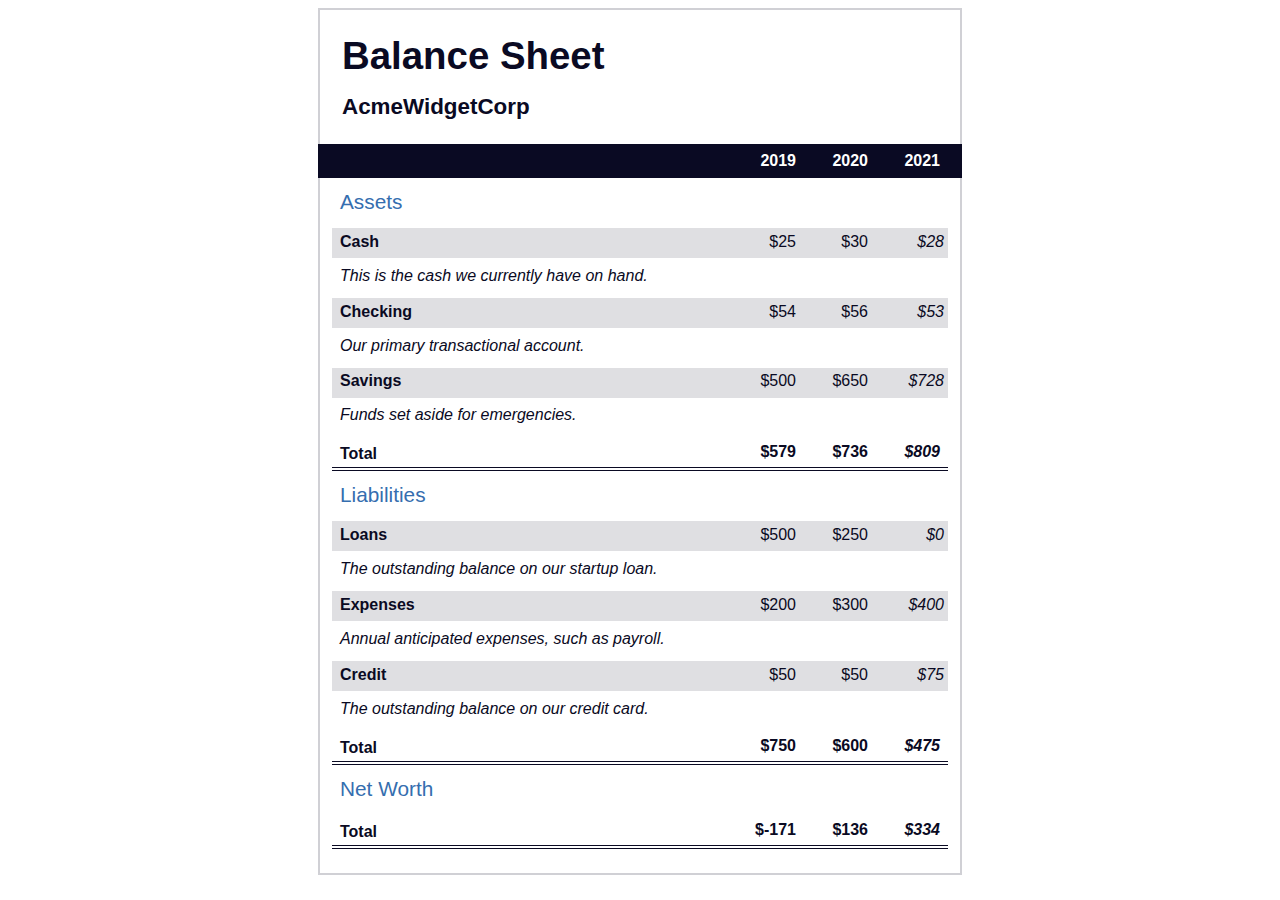
<file: Balance Sheet Table/index.html>
<!DOCTYPE html>
<html lang="en">
  <head>
    <meta charset="UTF-8">
    <meta name="viewport" content="width=device-width, initial-scale=1.0">
    <title>Balance Sheet</title>
    <link rel="stylesheet" href="./styles.css">
  </head>
  <body>
    <main>
      <section>
        <h1>
          <span class="flex">
            <span>AcmeWidgetCorp</span>
            <span>Balance Sheet</span>
          </span>
        </h1>
        <div id="years" aria-hidden="true">
          <span class="year">2019</span>
          <span class="year">2020</span>
          <span class="year">2021</span>
        </div>
        <div class="table-wrap">
          <table>
            <caption>Assets</caption>
            <thead>
              <tr>
                <td></td>
                <th><span class="sr-only year">2019</span></th>
                <th><span class="sr-only year">2020</span></th>
                <th class="current"><span class="sr-only year">2021</span></th>
              </tr>
            </thead>
            <tbody>
              <tr class="data">
                <th>Cash <span class="description">This is the cash we currently have on hand.</span></th>
                <td>$25</td>
                <td>$30</td>
                <td class="current">$28</td>
              </tr>
              <tr class="data">
                <th>Checking <span class="description">Our primary transactional account.</span></th>
                <td>$54</td>
                <td>$56</td>
                <td class="current">$53</td>
              </tr>
              <tr class="data">
                <th>Savings <span class="description">Funds set aside for emergencies.</span></th>
                <td>$500</td>
                <td>$650</td>
                <td class="current">$728</td>
              </tr>
              <tr class="total">
                <th>Total <span class="sr-only">Assets</span></th>
                <td>$579</td>
                <td>$736</td>
                <td class="current">$809</td>
              </tr>
            </tbody>
          </table>
          <table>
            <caption>Liabilities</caption>
            <thead>
              <tr>
              <td></td>
              <th><span class="sr-only">2019</span></th>
              <th><span class="sr-only">2020</span></th>
              <th><span class="sr-only">2021</span></th>
              </tr>
            </thead>
            <tbody>
              <tr class="data">
                <th>Loans <span class="description">The outstanding balance on our startup loan.</span></th>
                <td>$500</td>
                <td>$250</td>
                <td class="current">$0</td>
              </tr>
              <tr class="data">
                <th>Expenses <span class="description">Annual anticipated expenses, such as payroll.</span></th>
                <td>$200</td>
                <td>$300</td>
                <td class="current">$400</td>
              </tr>
              <tr class="data">
                <th>Credit <span class="description">The outstanding balance on our credit card.</span></th>
                <td>$50</td>
                <td>$50</td>
                <td class="current">$75</td>
              </tr>
              <tr class="total">
                <th>Total <span class="sr-only">Liabilities</span></th>
                <td>$750</td>
                <td>$600</td>
                <td class="current">$475</td>
              </tr>
            </tbody>
          </table>
          <table>
            <caption>Net Worth</caption>
            <thead>
              <tr>
              <td></td>
              <th><span class="sr-only">2019</span></th>
              <th><span class="sr-only">2020</span></th>
              <th><span class="sr-only">2021</span></th>
              </tr>
            </thead>
            <tbody>
              <tr class="total">
                <th>Total <span class="sr-only">Net Worth</span></th>
                <td>$-171</td>
                <td>$136</td>
                <td class="current">$334</td>
              </tr>
            </tbody>
          </table>
        </div>
      </section>
    </main>
  </body>
</html>
</file>
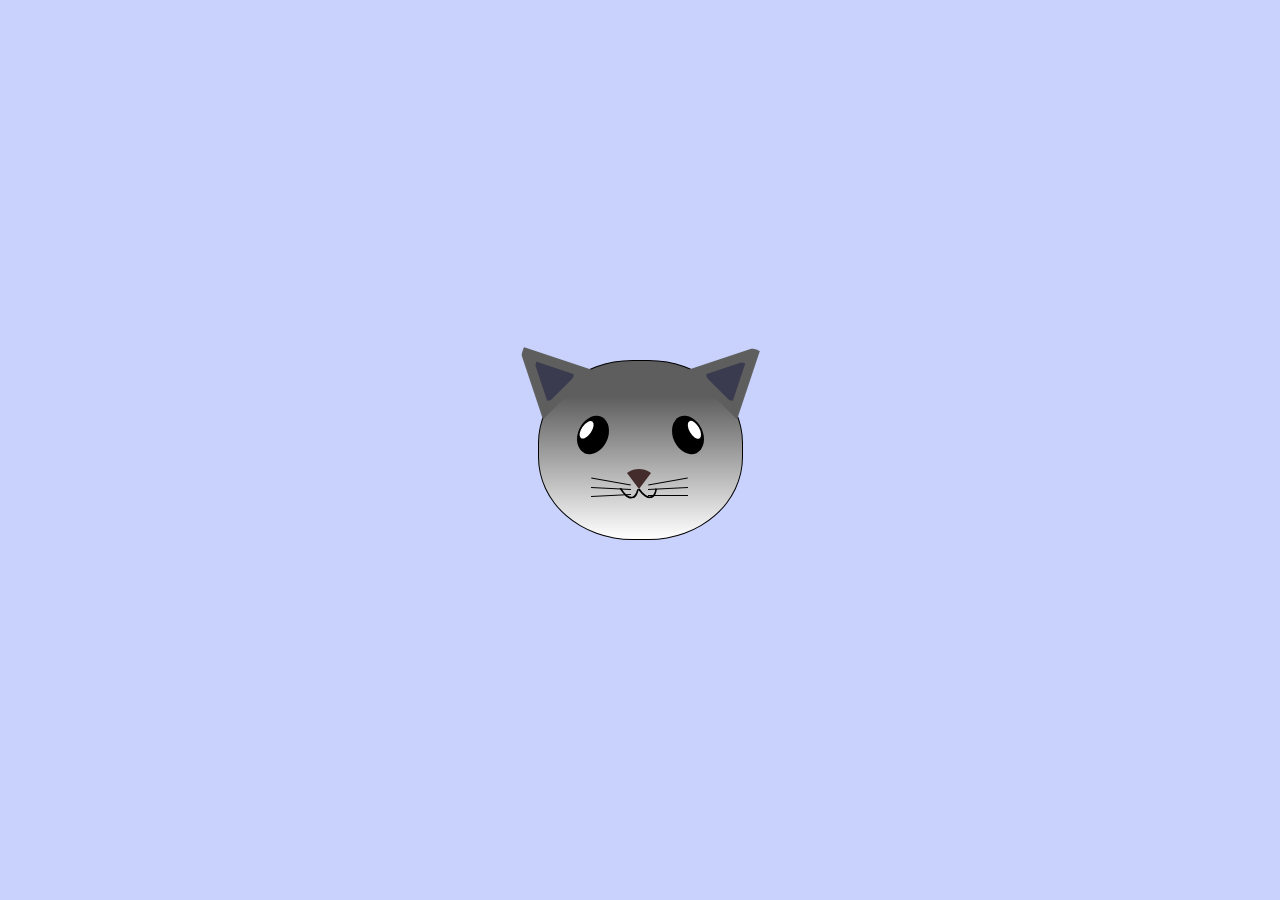
<file: Cat Painting/index.html>
<!DOCTYPE html>
<html lang="en">
<head>
    <meta charset="UTF-8">
    <title>fCC Cat Painting</title>
    <link rel="stylesheet" href="./styles.css">
</head>
<body>
    <main>
      <div class="cat-head">
        <div class="cat-ears">
          <div class="cat-left-ear">
            <div class="cat-left-inner-ear"></div>
          </div>
          <div class="cat-right-ear">
            <div class="cat-right-inner-ear"></div>
          </div>
        </div>

        <div class="cat-eyes">
          <div class="cat-left-eye">
            <div class="cat-left-inner-eye"></div>
          </div>
          <div class="cat-right-eye">
            <div class="cat-right-inner-eye"></div>
          </div>
        </div>
        
        <div class="cat-nose"></div>

        <div class="cat-mouth">
          <div class="cat-mouth-line-left"></div>
          <div class="cat-mouth-line-right"></div>
        </div>

        <div class="cat-whiskers">
          <div class="cat-whiskers-left">
            <div class="cat-whisker-left-top"></div>
            <div class="cat-whisker-left-middle"></div>
            <div class="cat-whisker-left-bottom"></div>
          </div>
          <div class="cat-whiskers-right">
            <div class="cat-whisker-right-top"></div>
            <div class="cat-whisker-right-middle"></div>
            <div class="cat-whisker-right-bottom"></div>
          </div>
        </div>

      </div>
    </main>
</body>
</html>
</file>
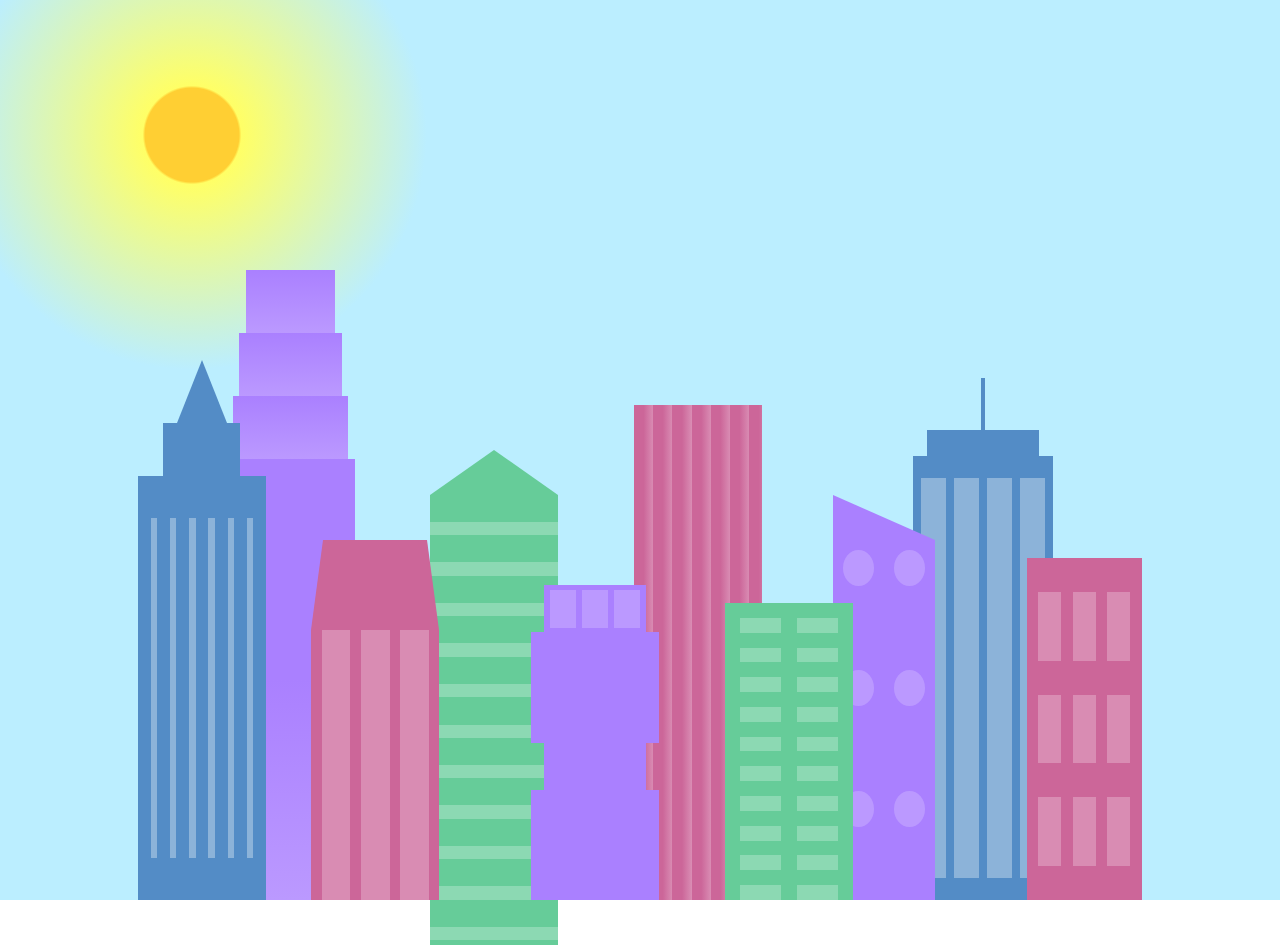
<file: City/index.html>
<!DOCTYPE html>
<html lang="en">    
  <head>
    <meta charset="UTF-8">
    <title>City Skyline</title>
    <link href="styles.css" rel="stylesheet" />   
  </head>

  <body>
    <div class="background-buildings sky">
      <div></div>
      <div></div>
      <div class="bb1 building-wrap">
        <div class="bb1a bb1-window"></div>
        <div class="bb1b bb1-window"></div>
        <div class="bb1c bb1-window"></div>
        <div class="bb1d"></div>
      </div>
      <div class="bb2">
        <div class="bb2a"></div>
        <div class="bb2b"></div>
      </div>
      <div class="bb3"></div>
      <div></div>
      <div class="bb4 building-wrap">
        <div class="bb4a"></div>
        <div class="bb4b"></div>
        <div class="bb4c window-wrap">
          <div class="bb4-window"></div>
          <div class="bb4-window"></div>
          <div class="bb4-window"></div>
          <div class="bb4-window"></div>
        </div>
      </div>
      <div></div>
      <div></div>
    </div>

    <div class="foreground-buildings">
      <div></div>
      <div></div>
      <div class="fb1 building-wrap">
        <div class="fb1a"></div>
        <div class="fb1b"></div>
        <div class="fb1c"></div>
      </div>
      <div class="fb2">
        <div class="fb2a"></div>
        <div class="fb2b window-wrap">
          <div class="fb2-window"></div>
          <div class="fb2-window"></div>
          <div class="fb2-window"></div>
        </div>
      </div>
      <div></div>
      <div class="fb3 building-wrap">
        <div class="fb3a window-wrap">
          <div class="fb3-window"></div>
          <div class="fb3-window"></div>
          <div class="fb3-window"></div>
        </div>
        <div class="fb3b"></div>
        <div class="fb3a"></div>
        <div class="fb3b"></div>
      </div>
      <div class="fb4">
        <div class="fb4a"></div>
        <div class="fb4b">
          <div class="fb4-window"></div>
          <div class="fb4-window"></div>
          <div class="fb4-window"></div>
          <div class="fb4-window"></div>
          <div class="fb4-window"></div>
          <div class="fb4-window"></div>
        </div>
      </div>
      <div class="fb5"></div>
      <div class="fb6"></div>
      <div></div>
      <div></div>
    </div>
  </body>
</html>
</file>
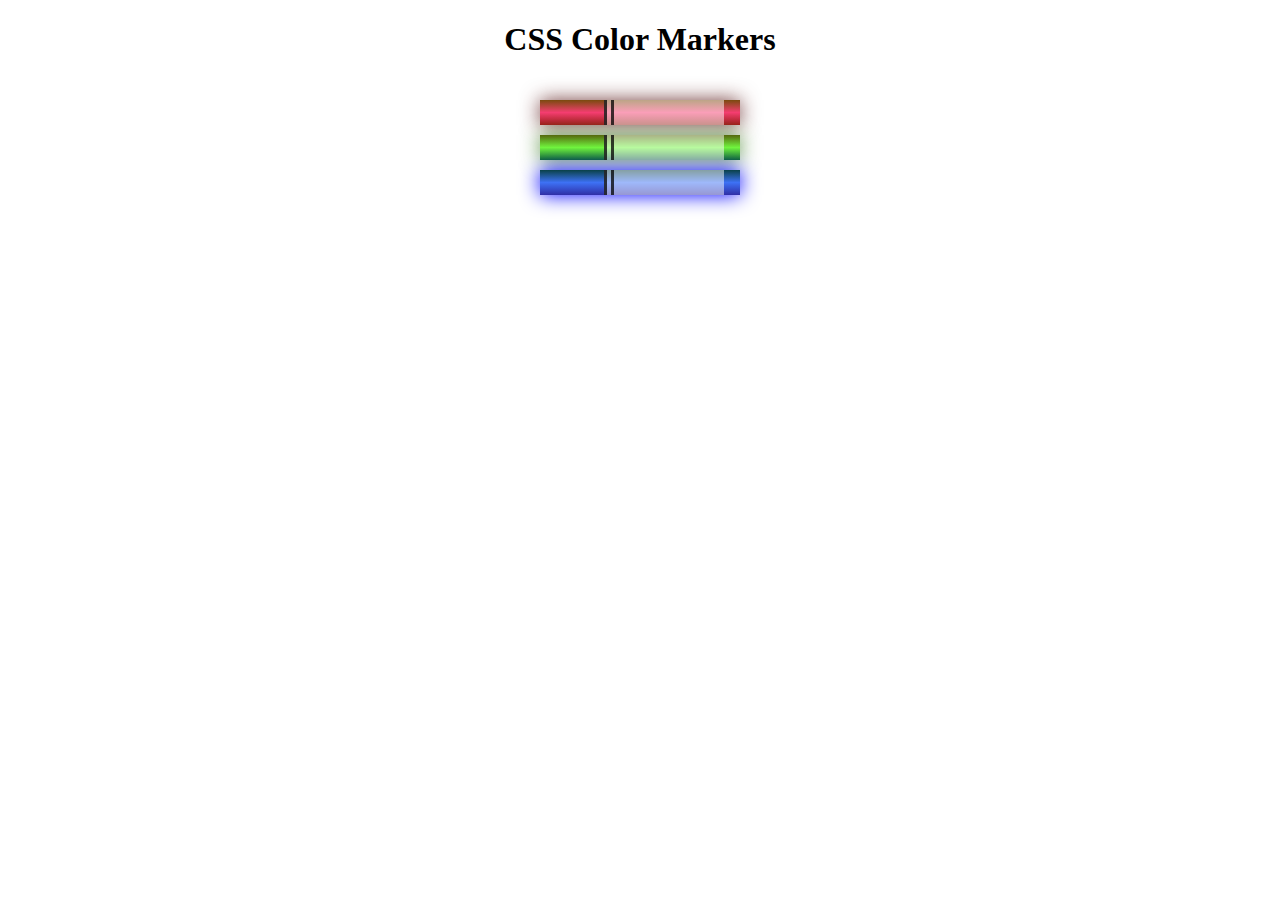
<file: Color Markers/index.html>
<!DOCTYPE html>
<html lang="en">
  <head>
    <meta charset="utf-8">
    <meta name="viewport" content="width=device-width, initial-scale=1.0">
    <title>Colored Markers</title>
    <link rel="stylesheet" href="styles.css">
  </head>
  <body>
    <h1>CSS Color Markers</h1>
    <div class="container">
      <div class="marker red">
        <div class="cap"></div>
        <div class="sleeve"></div>
      </div>
      <div class="marker green">
        <div class="cap"></div>
        <div class="sleeve"></div>
      </div>
      <div class="marker blue">
        <div class="cap"></div>
        <div class="sleeve"></div>
      </div>
    </div>
  </body>
</html>
</file>
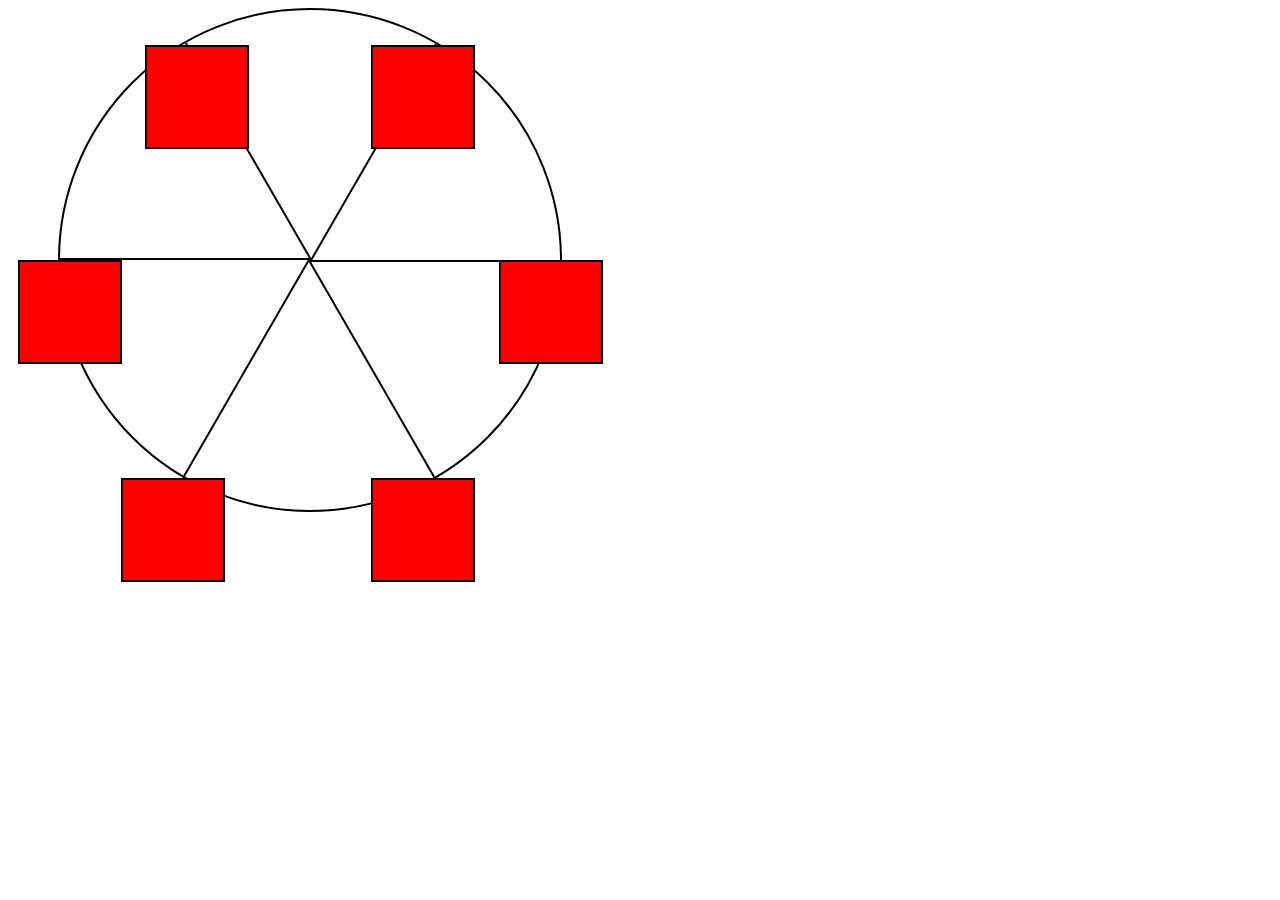
<file: Ferris Wheel/index.html>
<!DOCTYPE html>
<html lang="en">
  <head>
    <meta charset="UTF-8">
    <title>Ferris Wheel</title>
    <link rel="stylesheet" href="./styles.css">
  </head>
  <body>
    <div class="wheel">
      <span class="line"></span>
      <span class="line"></span>
      <span class="line"></span>
      <span class="line"></span>
      <span class="line"></span>
      <span class="line"></span>

      <div class="cabin"></div>
      <div class="cabin"></div>
      <div class="cabin"></div>
      <div class="cabin"></div>
      <div class="cabin"></div>
      <div class="cabin"></div>
    </div>
  </body>
</html>
</file>
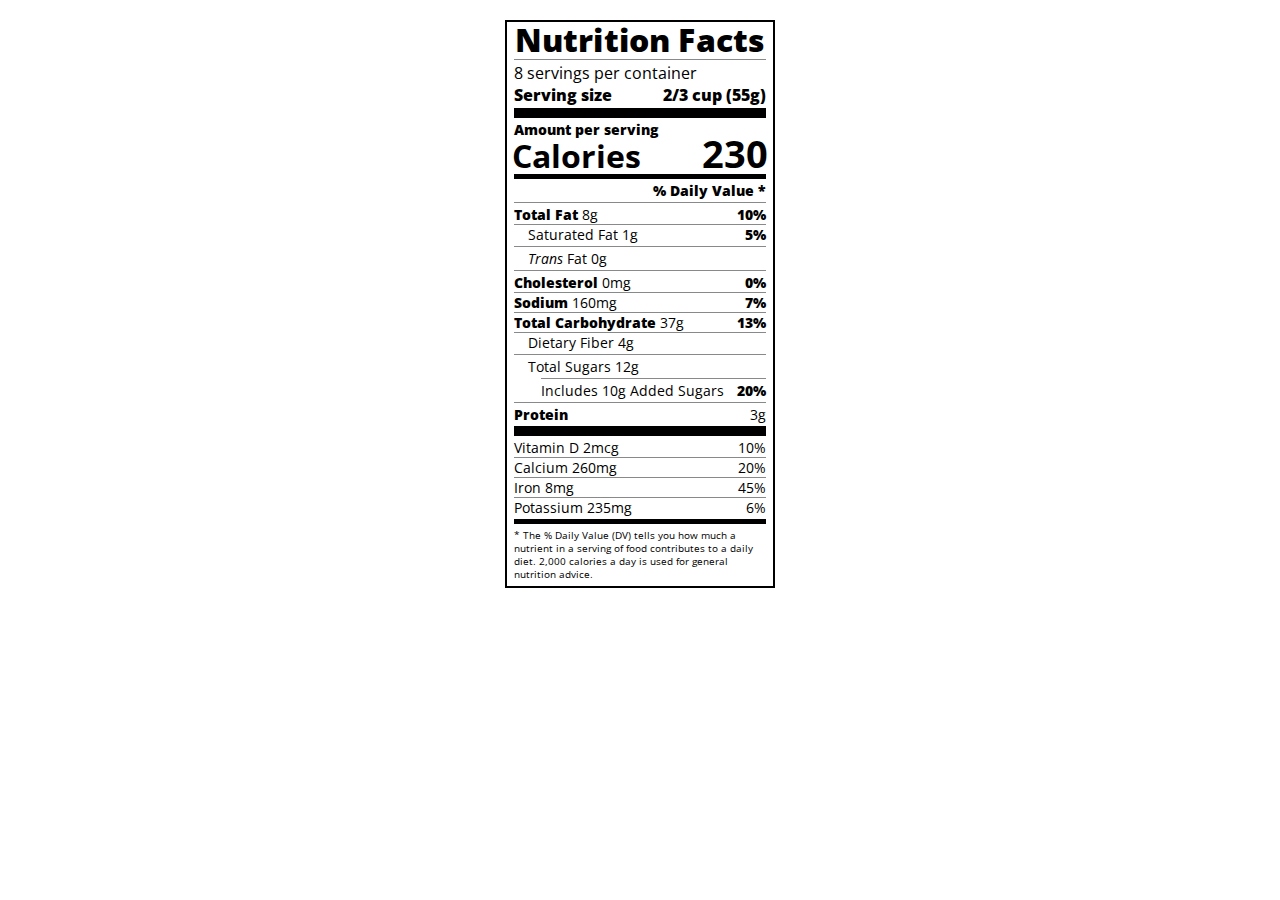
<file: Nutrition Label/index.html>
<!DOCTYPE html>
<html lang="en">

<head>
  <meta charset="UTF-8">
  <title>Nutrition Label</title>
  <link href="https://fonts.googleapis.com/css?family=Open+Sans:400,700,800" rel="stylesheet">
  <link href="./styles.css" rel="stylesheet">
</head>

<body>
  <div class="label">
    <header>
      <h1 class="bold">Nutrition Facts</h1>
      <div class="divider"></div>
      <p>8 servings per container</p>
      <p class="bold">Serving size <span>2/3 cup (55g)</span></p>
    </header>
    <div class="divider large"></div>
    <div class="calories-info">
      <div class="left-container">
        <h2 class="bold small-text">Amount per serving</h2>
        <p>Calories</p>
      </div>
      <span>230</span>
    </div>
    <div class="divider medium"></div>
    <div class="daily-value small-text">
      <p class="bold right no-divider">% Daily Value *</p>
      <div class="divider"></div>
      <p><span><span class="bold">Total Fat</span> 8g</span> <span class="bold">10%</span></p>
      <p class="indent no-divider">Saturated Fat 1g <span class="bold">5%</span></p>
      <div class="divider"></div>
      <p class="indent no-divider"><span><i>Trans</i> Fat 0g</span></p>
      <div class="divider"></div>
      <p><span><span class="bold">Cholesterol</span> 0mg</span> <span class="bold">0%</span></p>
      <p><span><span class="bold">Sodium</span> 160mg</span> <span class="bold">7%</span></p>
      <p><span><span class="bold">Total Carbohydrate</span> 37g</span> <span class="bold">13%</span></p>
      <p class="indent no-divider">Dietary Fiber 4g</p>
      <div class="divider"></div>
      <p class="indent no-divider">Total Sugars 12g</p>
      <div class="divider double-indent"></div>
      <p class="double-indent no-divider">Includes 10g Added Sugars <span class="bold">20%</span>
      <div class="divider"></div>
      <p class="no-divider"><span class="bold">Protein</span> 3g</p>
      <div class="divider large"></div>
      <p>Vitamin D 2mcg <span>10%</span></p>
      <p>Calcium 260mg <span>20%</span></p>
      <p>Iron 8mg <span>45%</span></p>
      <p class="no-divider">Potassium 235mg <span>6%</span></p>
    </div>
    <div class="divider medium"></div>
    <p class="note">* The % Daily Value (DV) tells you how much a nutrient in a serving of food contributes to a daily
      diet. 2,000 calories a day is used for general nutrition advice.</p>
  </div>
</body>
</html>
</file>
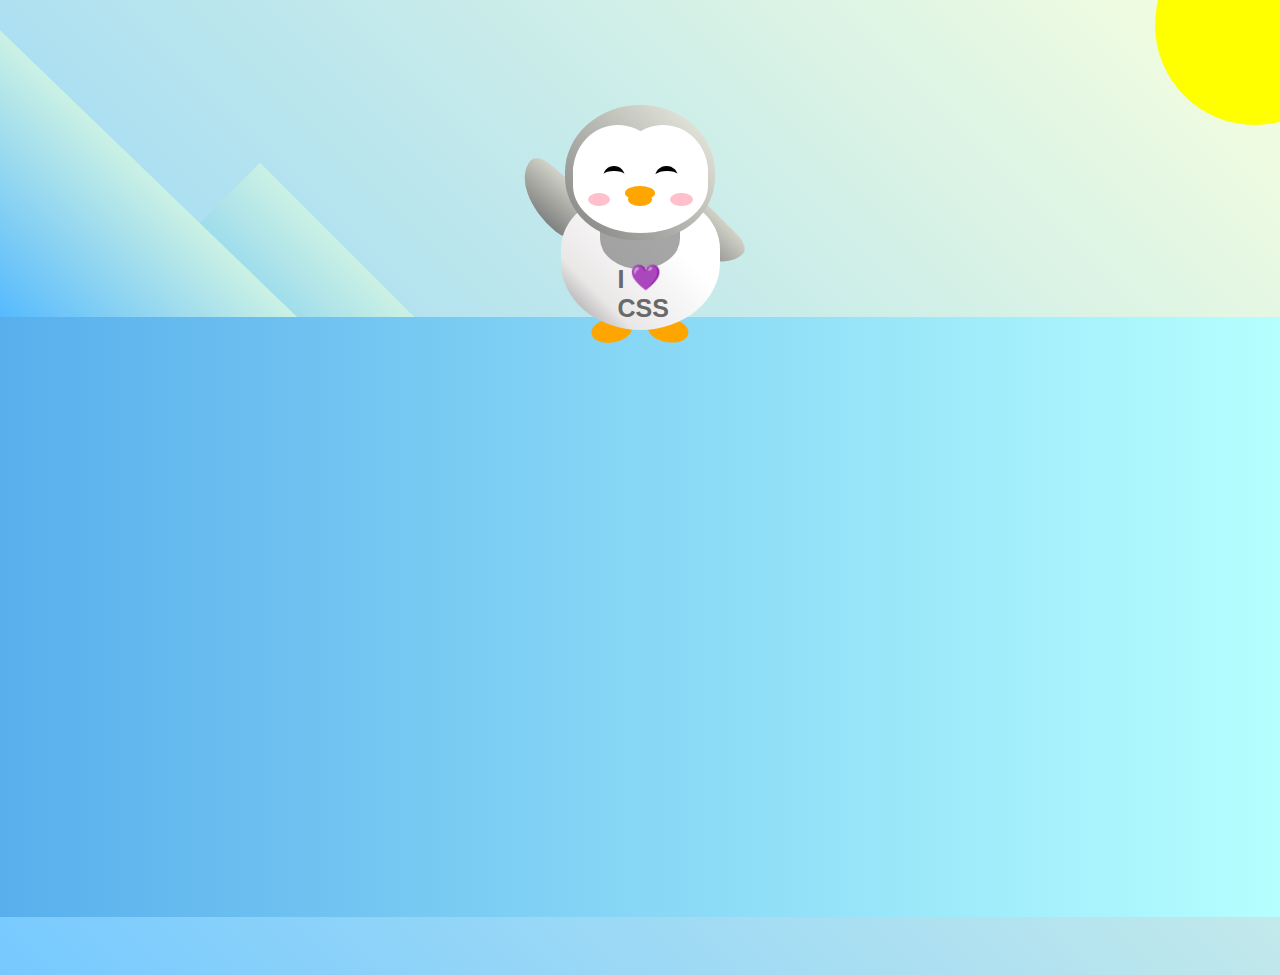
<file: Penguin/index.html>
<!DOCTYPE html>
<html lang="en">
  <head>
    <meta charset="UTF-8" />
    <link rel="stylesheet" href="./styles.css" />
    <title>Penguin</title>
    <meta name="viewport" content="width=device-width, initial-scale=1.0" />
  </head>

  <body>
    <div class="left-mountain"></div>
    <div class="back-mountain"></div>
    <div class="sun"></div>
    <div class="penguin">
      <div class="penguin-head">
        <div class="face left"></div>
        <div class="face right"></div>
        <div class="chin"></div>
        <div class="eye left">
          <div class="eye-lid"></div>
        </div>
        <div class="eye right">
          <div class="eye-lid"></div>
        </div>
        <div class="blush left"></div>
        <div class="blush right"></div>
        <div class="beak top"></div>
        <div class="beak bottom"></div>
      </div>
      <div class="shirt">
        <div>💜</div>
        <p>I CSS</p>
      </div> 
      <div class="penguin-body">
        <div class="arm left"></div>
        <div class="arm right"></div>
        <div class="foot left"></div>
        <div class="foot right"></div>
      </div>
    </div>

    <div class="ground"></div>
  </body>
</html>
</file>
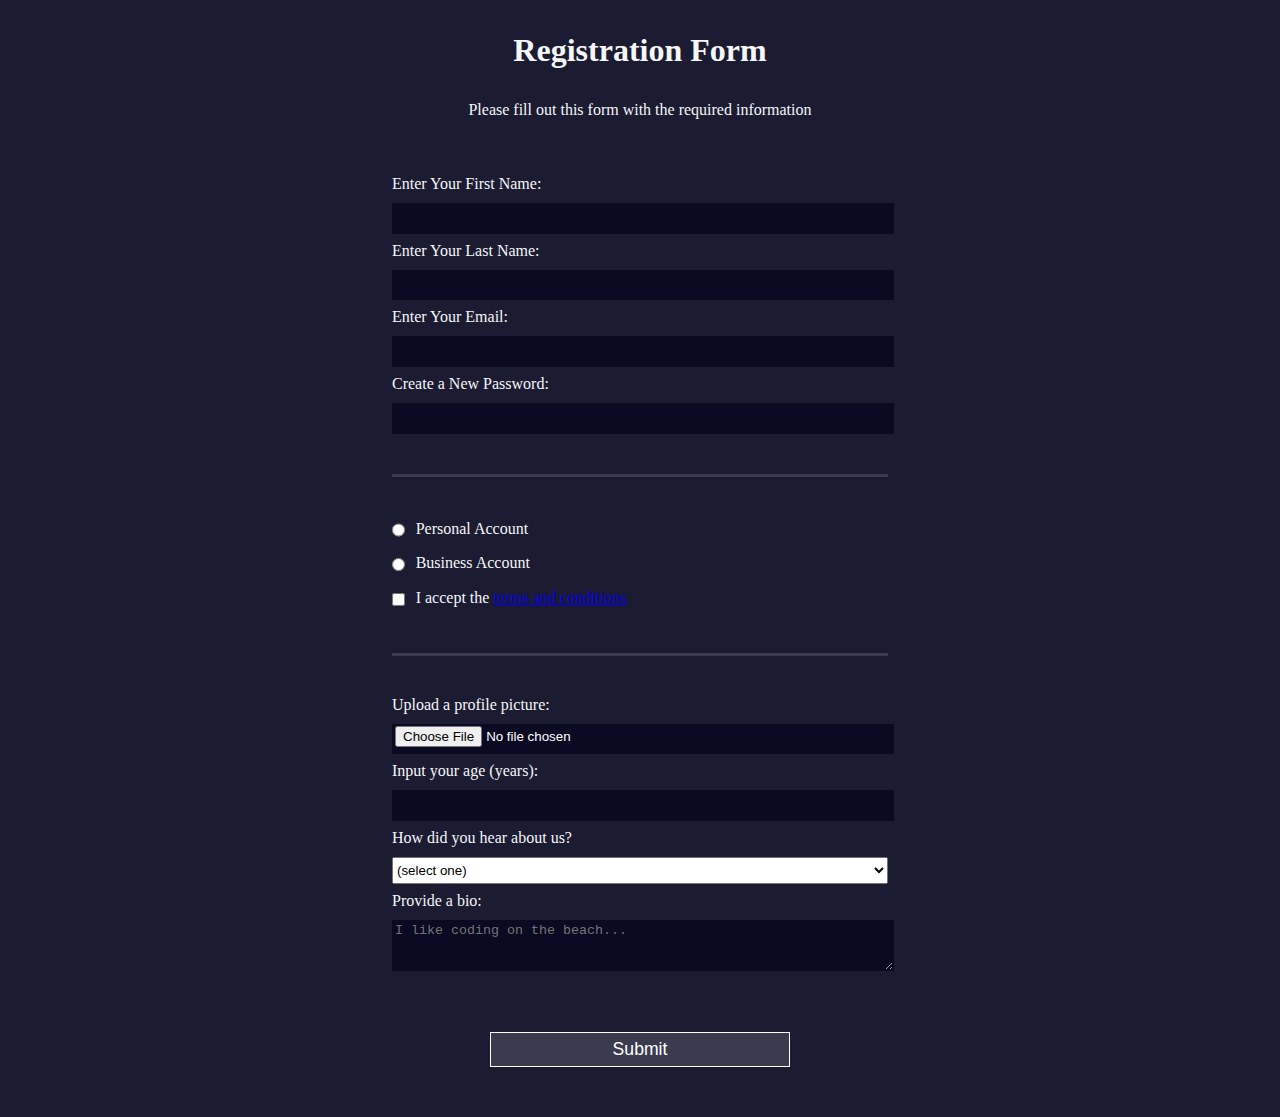
<file: Registration Form/index.html>
<!DOCTYPE html>
<html lang="en">
  <head>
    <meta charset="UTF-8">
    <title>Registration Form</title>
    <link rel="stylesheet" href="styles.css" />
  </head>
  <body>
    <h1>Registration Form</h1>
    <p>Please fill out this form with the required information</p>
    <form method="post" action='https://register-demo.freecodecamp.org'>
      <fieldset>
        <label for="first-name">Enter Your First Name: <input id="first-name" name="first-name" type="text" required /></label>
        <label for="last-name">Enter Your Last Name: <input id="last-name" name="last-name" type="text" required /></label>
        <label for="email">Enter Your Email: <input id="email" name="email" type="email" required /></label>
        <label for="new-password">Create a New Password: <input id="new-password" name="new-password" type="password" pattern="[a-z0-5]{8,}" required /></label>
      </fieldset>
      <fieldset>
        <label for="personal-account"><input id="personal-account" type="radio" name="account-type" class="inline" /> Personal Account</label>
        <label for="business-account"><input id="business-account" type="radio" name="account-type" class="inline" /> Business Account</label>
        <label for="terms-and-conditions">
          <input id="terms-and-conditions" type="checkbox" required name="terms-and-conditions" class="inline" /> I accept the <a href="https://www.freecodecamp.org/news/terms-of-service/">terms and conditions</a>
        </label>
      </fieldset>
      <fieldset>
        <label for="profile-picture">Upload a profile picture: <input id="profile-picture" type="file" name="file" /></label>
        <label for="age">Input your age (years): <input id="age" type="number" name="age" min="13" max="120" /></label>
        <label for="referrer">How did you hear about us?
          <select id="referrer" name="referrer">
            <option value="">(select one)</option>
            <option value="1">freeCodeCamp News</option>
            <option value="2">freeCodeCamp YouTube Channel</option>
            <option value="3">freeCodeCamp Forum</option>
            <option value="4">Other</option>
          </select>
        </label>
        <label for="bio">Provide a bio:
          <textarea id="bio" name="bio" rows="3" cols="30" placeholder="I like coding on the beach..."></textarea>
        </label>
      </fieldset>
      <input type="submit" value="Submit" />
    </form>
  </body>
</html>
</file>
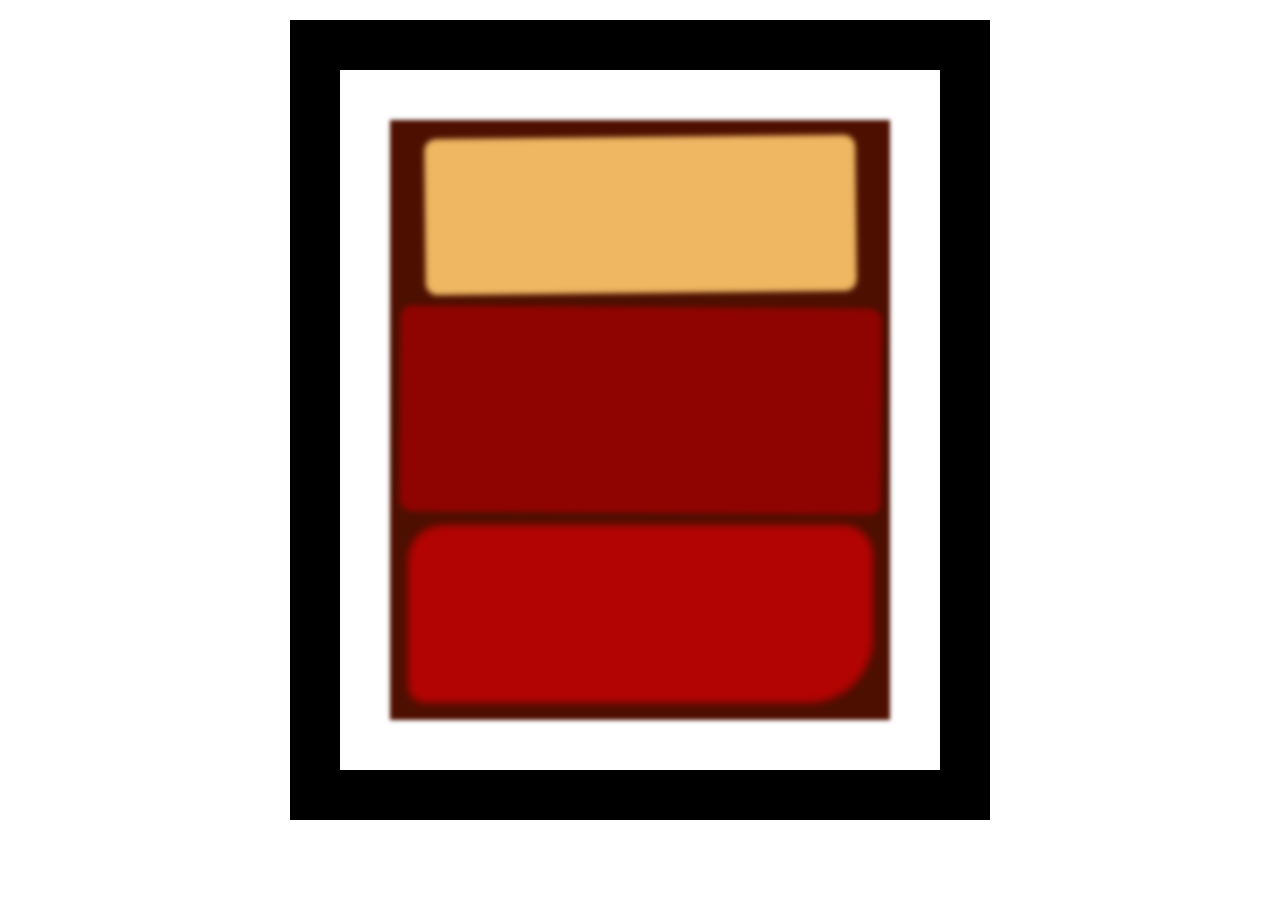
<file: Rothko Painting/index.html>
<!DOCTYPE html>
<html lang="en">
  <head>
    <meta charset="UTF-8">
    <title>Rothko Painting</title>
    <link href="./styles.css" rel="stylesheet">
  </head>
  <body>
    <div class="frame">
      <div class="canvas">
        <div class="one"></div>
        <div class="two"></div>
        <div class="three"></div>
      </div>
    </div>
  </body>
</html>
</file>
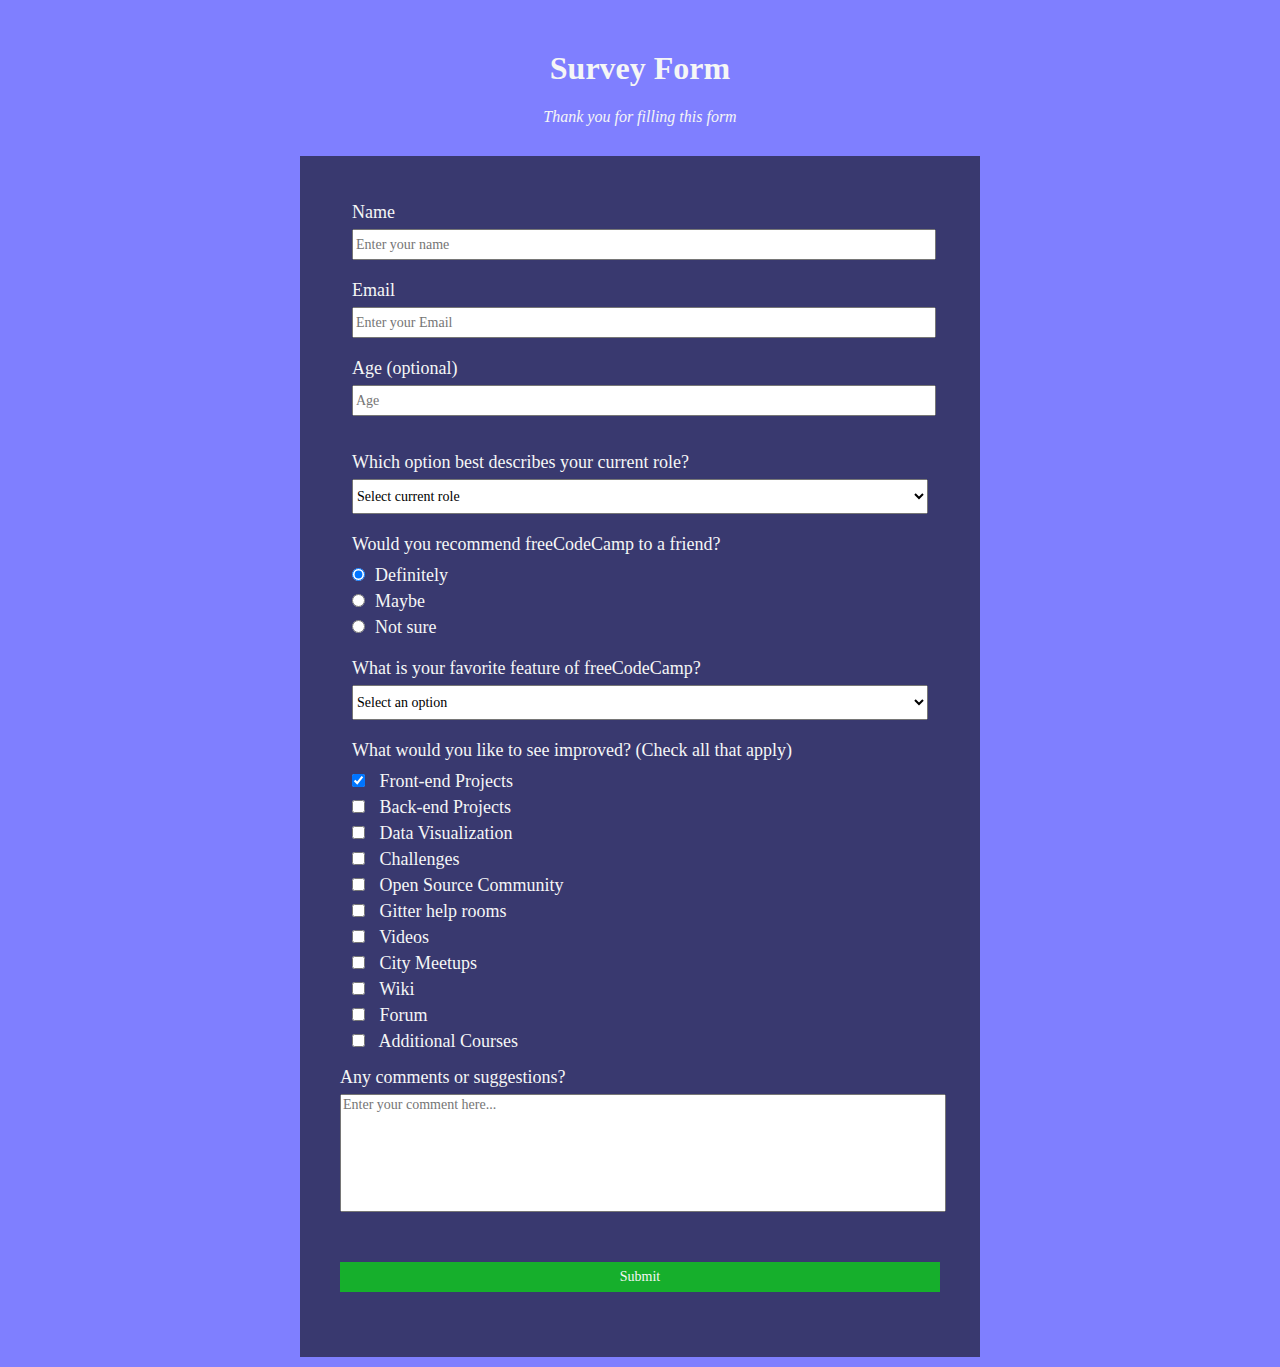
<file: Survey Form CTF/index.html>
<!DOCTYPE html>
<html lang="en">
<head>
    <meta charset="UTF-8">
    <meta name="viewport" content="width=device-width, initial-scale=1.0">
    <title>Survey Form</title>
    <link rel="stylesheet" href="styles.css">
</head>
<body>
    <h1 id="title">Survey Form</h1>
    <p class="desc" id="description">Thank you for filling this form</p>
    <form id="survey-form">
        <fieldset>
            <label id="name-label" for="name"><p class="tbox">Name</p><input type="text" id="name" name="name" placeholder="Enter your name" required></label>
            <label id="email-label" for="email"><p class="tbox">Email</p><input type="email" id="email" name="email-label" placeholder="Enter your Email" required></label>
            <label id="number-label" for="number"><p class="tbox">Age (optional)</p><input type="number" id="number" name="age" min="10" max="99" placeholder="Age"></label>
        </fieldset>
        <fieldset>
            <label for="dropdown"><p class="tbox">Which option best describes your current role?</p>
                <select id="dropdown" name="role">
                    <option value="">Select current role</option>
                    <option value="1">Student</option>
                    <option value="2">Full Time Job</option>
                    <option value="3">Full Time Learner</option>
                    <option value="4">Prefer not to say</option>
                    <option value="5">Other</option>
                </select>
            </label>
            <p class="recommendation">Would you recommend freeCodeCamp to a friend?</p>
            <label for="recommend" class="label1">
                <input type="radio" name="recommend" id="recommend" value="definitely" checked><p class="button">Definitely</p>
            </label>
            <label for="recommend2" class="label1">
                <input type="radio" name="recommend" id="recommend2" value="maybe"><p class="button2">Maybe</p> 
            </label>
            <label for="recommend3" class="label1">
                <input type="radio" name="recommend" id="recommend3" value="not-sure"><p class="button3">Not sure</p>
            </label>
        </fieldset>
        <fieldset>
            <label for="favfeat"><p class="tbox">What is your favorite feature of freeCodeCamp?</p>
                <select id="favfeat" name="favfeat">
                    <option value="">Select an option</option>
                    <option value="1">Challenges</option>
                    <option value="2">Projects</option>
                    <option value="3">Community</option>
                    <option value="4">Open Source</option>
                </select>
            </label>
            <p class="improvement">What would you like to see improved? (Check all that apply)</p>
            <label for="front-end" class="label1">
                <input type="checkbox" id="front-end" name="improved" value="front-end" checked> Front-end Projects
            </label>
            <label for="back-end" class="label1">
                <input type="checkbox" id="back-end" name="improved" value="back-end"> Back-end Projects
            </label>
            <label for="data-viz" class="label1">
                <input type="checkbox" id="data-viz" name="improved" value="data-viz"> Data Visualization
            </label>
            <label for="challenges" class="label1">
                <input type="checkbox" id="challenges" name="improved" value="challenges"> Challenges
            </label>
            <label for="osc" class="label1">
                <input type="checkbox" id="osc" name="improved" value="open source community"> Open Source Community
            </label>
            <label for="ghr" class="label1">
                <input type="checkbox" id="ghr" name="improved" value="gitter-help-rooms"> Gitter help rooms
            </label>
            <label for="videos" class="label1">
                <input type="checkbox" id="videos" name="improved" value="videos"> Videos
            </label>
            <label for="citymeet" class="label1">
                <input type="checkbox" id="citymeet" name="improved" value="citymeet"> City Meetups
            </label>
            <label for="wiki" class="label1">
                <input type="checkbox" id="wiki" name="improved" value="wiki"> Wiki
            </label>
            <label for="forum" class="label1">
                <input type="checkbox" id="forum" name="improved" value="forum"> Forum
            </label>
            <label for="addcourse" class="label1">
                <input type="checkbox" id="addcourse" name="improved" value="addcourse"> Additional Courses
            </label>
        </fieldset>
        <label for="comments"><p class="tbox">Any comments or suggestions?</p>
            <textarea id="comments" rows="7" cols="50" placeholder="Enter your comment here..."></textarea>
        </label>
        <input id="submit" type="submit" value="Submit">
    </form>
</body>
</html>
</file>
<file: Balance Sheet Table/styles.css>
span[class~="sr-only"] {
    border: 0 !important;
    clip: rect(1px, 1px, 1px, 1px) !important;
    clip-path: inset(50%) !important;
    height: 1px !important;
    width: 1px !important;
    position: absolute !important;
    overflow: hidden !important;
    white-space: nowrap !important;
    padding: 0 !important;
    margin: -1px !important;
  }
  
  html {
    box-sizing: border-box;
  }
  
  body {
    font-family: sans-serif;
    color: #0a0a23;
  }
  
  h1 {
    max-width: 37.25rem;
    margin: 0 auto;
    padding: 1.5rem 1.25rem;
  }
  
  h1 .flex {
    display: flex;
    flex-direction: column-reverse;
    gap: 1rem;
  }
  
  h1 .flex span:first-of-type {
    font-size: 0.7em;
  }
  
  h1 .flex span:last-of-type {
    font-size: 1.2em;
  }
  
  section {
    max-width: 40rem;
    margin: 0 auto;
    border: 2px solid #d0d0d5;
  }
  
  #years {
    display: flex;
    justify-content: flex-end;
    position: sticky;
    z-index: 999;
    top: 0;
    background: #0a0a23;
    color: #fff;
    padding: 0.5rem calc(1.25rem + 2px) 0.5rem 0;
    margin: 0 -2px;
  }
  
  #years span[class] {
    font-weight: bold;
    width: 4.5rem;
    text-align: right;
  }
  
  .table-wrap {
    padding: 0 0.75rem 1.5rem 0.75rem;
  }
  
  table {
    border-collapse: collapse;
    border: 0;
    width: 100%;
    position: relative;
    margin-top: 3rem;
  }
  
  table caption {
    color: #356eaf;
    font-size: 1.3em;
    font-weight: normal;
    position: absolute;
    top: -2.25rem;
    left: 0.5rem;
  }
  
  tbody td {
    width: 100vw;
    min-width: 4rem;
    max-width: 4rem;
  }
  
  tbody th {
    width: calc(100% - 12rem);
  }
  
  tr[class="total"] {
    border-bottom: 4px double #0a0a23;
    font-weight: bold;
  }
  
  tr[class="total"] th {
    text-align: left;
    padding: 0.5rem 0 0.25rem 0.5rem;
  }
  
  tr.total td {
    text-align: right;
    padding: 0 0.25rem;
  }
  
  tr.total td:nth-of-type(3) {
    padding-right: 0.5rem;
  }
  
  tr.total:hover {
    background-color: #99c9ff;
  }
  
  td.current {
    font-style: italic;
  }
  
  tr.data {
    background-image: linear-gradient(to bottom, #dfdfe2 1.845rem, white 1.845rem);
  }
  
  tr.data th {
    text-align: left;
    padding-top: 0.3rem;
    padding-left: 0.5rem;
  }
  
  tr.data th .description {
    display: block;
    font-weight: normal;
    font-style: italic;
    padding: 1rem 0 0.75rem;
    margin-right: -13.5rem;
  }
  
  tr.data td {
    vertical-align: top;
    padding: 0.3rem 0.25rem 0;
    text-align: right;
  }
</file>
<file: Cat Painting/styles.css>
* {
    box-sizing: border-box;
  }
  
  body {
    background-color: #c9d2fc;
  }
  
  .cat-head {
    position: absolute;
    right: 0;
    left: 0;
    top: 0;
    bottom: 0;
    margin: auto;
    background: linear-gradient(#5e5e5e 20%, #fff 100%);
    width: 205px;
    height: 180px;
    border: 1px solid #000;
    border-radius: 46%;
  }
  
  .cat-left-ear {
    position: absolute;
    top: -26px;
    left: -31px;
    z-index: 1;
    border-top-left-radius: 90px;
    border-top-right-radius: 10px;
    transform: rotate(-45deg);
    border-left: 35px solid transparent;
    border-right: 35px solid transparent;
    border-bottom: 70px solid #5e5e5e;
  }
  
  .cat-right-ear {
    position: absolute;
    top: -26px;
    left: 163px;
    z-index: 1;
    transform: rotate(45deg);
    border-top-left-radius: 90px;
    border-top-right-radius: 10px;
    border-left: 35px solid transparent;
    border-right: 35px solid transparent;
    border-bottom: 70px solid #5e5e5e;
  }
  
  .cat-left-inner-ear {
    position: absolute;
    top: 22px;
    left: -20px;
    border-top-left-radius: 90px;
    border-top-right-radius: 10px;
    border-bottom-right-radius: 40%;
    border-bottom-left-radius: 40%;
    border-left: 20px solid transparent;
    border-right: 20px solid transparent;
    border-bottom: 40px solid #3b3b4f;
  }
  
  .cat-right-inner-ear {
    position: absolute;
    top: 22px;
    left: -20px;
    border-top-left-radius: 90px;
    border-top-right-radius: 10px;
    border-bottom-right-radius: 40%;
    border-bottom-left-radius: 40%;
    border-left: 20px solid transparent;
    border-right: 20px solid transparent;
    border-bottom: 40px solid #3b3b4f;
  }
  
  .cat-left-eye {
    position: absolute;
    top: 54px;
    left: 39px;
    border-radius: 60%;
    transform: rotate(25deg);
    width: 30px;
    height: 40px;
    background-color: #000;
  }
  
  .cat-right-eye {
    position: absolute;
    top: 54px;
    left: 134px;
    border-radius: 60%;
    transform: rotate(-25deg);
    width: 30px;
    height: 40px;
    background-color: #000;
  }
  
  .cat-left-inner-eye {
    position: absolute;
    top: 8px;
    left: 2px;
    width: 10px;
    height: 20px;
    transform: rotate(10deg);
    background-color: #fff;
    border-radius: 60%;
  }
  
  .cat-right-inner-eye {
    position: absolute;
    top: 8px;
    left: 18px;
    transform: rotate(-5deg);
    width: 10px;
    height: 20px;
    background-color: #fff;
    border-radius: 60%;
  }
  
  .cat-nose {
    position: absolute;
    top: 108px;
    left: 85px;
    border-top-left-radius: 50%;
    border-bottom-right-radius: 50%;
    border-bottom-left-radius: 50%;
    transform: rotate(180deg);
    border-left: 15px solid transparent;
    border-right: 15px solid transparent;
    border-bottom: 20px solid #442c2c;
  }
  
  .cat-mouth div {
    width: 30px;
    height: 50px;
    border: 2px solid #000;
    border-radius: 190%/190px 150px 0 0;
    border-color: black transparent transparent transparent;
  }
  
  .cat-mouth-line-left {
    position: absolute;
    top: 88px;
    left: 74px;
    transform: rotate(170deg);
  }
  
  .cat-mouth-line-right {
    position: absolute;
    top: 88px;
    left: 91px;
    transform: rotate(165deg);
  }
  
  .cat-whiskers-left div {
    width: 40px;
    height: 1px;
    background-color: #000;
  }
  
  .cat-whiskers-right div {
    width: 40px;
    height: 1px;
    background-color: #000;
  }
  
  .cat-whisker-left-top {
    position: absolute;
    top: 120px;
    left: 52px;
    transform: rotate(10deg);
  }
  
  .cat-whisker-left-middle {
    position: absolute;
    top: 127px;
    left: 52px;
    transform: rotate(3deg);
  }
  
  .cat-whisker-left-bottom {
    position: absolute;
    top: 134px;
    left: 52px;
    transform: rotate(-3deg);
  }
  
  .cat-whisker-right-top {
    position: absolute;
    top: 120px;
    left: 109px;
    transform: rotate(-10deg);
  }
  
  .cat-whisker-right-middle {
    position: absolute;
    top: 127px;
    left: 109px;
    transform: rotate(-3deg);
  }
  
  .cat-whisker-right-bottom {
    position: absolute;
    top: 134px;
    left: 109px;
  }
</file>
<file: City/styles.css>
:root {
    --building-color1: #aa80ff;
    --building-color2: #66cc99;
    --building-color3: #cc6699;
    --building-color4: #538cc6;
    --window-color1: #bb99ff;
    --window-color2: #8cd9b3;
    --window-color3: #d98cb3;
    --window-color4: #8cb3d9;
  }
  
  * {
    box-sizing: border-box;
  }
  
  body {
    height: 100vh;
    margin: 0;
    overflow: hidden;
  }
  
  .background-buildings, .foreground-buildings {
    width: 100%;
    height: 100%;
    display: flex;
    align-items: flex-end;
    justify-content: space-evenly;
    position: absolute;
    top: 0;
  }
  
  .building-wrap {
    display: flex;
    flex-direction: column;
    align-items: center;
  }
  
  .window-wrap {
    display: flex;
    align-items: center;
    justify-content: space-evenly;
  }
  
  .sky {
    background: radial-gradient(
        closest-corner circle at 15% 15%,
        #ffcf33,
        #ffcf33 20%,
        #ffff66 21%,
        #bbeeff 100%
      );
  }
  
  /* BACKGROUND BUILDINGS - "bb" stands for "background building" */
  .bb1 {
    width: 10%;
    height: 70%;
  }
  
  .bb1a {
    width: 70%;
  }
    
  .bb1b {
    width: 80%;
  }
    
  .bb1c {
    width: 90%;
  }
  
  .bb1d {
    width: 100%;
    height: 70%;
    background: linear-gradient(
        var(--building-color1) 50%,
        var(--window-color1)
      );
  }
  
  .bb1-window {
    height: 10%;
    background: linear-gradient(
        var(--building-color1),
        var(--window-color1)
      );
  }
  
  .bb2 {
    width: 10%;
    height: 50%;
  }
  
  .bb2a {
    border-bottom: 5vh solid var(--building-color2);
    border-left: 5vw solid transparent;
    border-right: 5vw solid transparent;
  }
  
  .bb2b {
    width: 100%;
    height: 100%;
    background: repeating-linear-gradient(
        var(--building-color2),
        var(--building-color2) 6%,
        var(--window-color2) 6%,
        var(--window-color2) 9%
      );
  }
  
  .bb3 {
    width: 10%;
    height: 55%;
    background: repeating-linear-gradient(
        90deg,
        var(--building-color3),
        var(--building-color3),
        var(--window-color3) 15%
      );
  }
  
  .bb4 {
    width: 11%;
    height: 58%;
  }
  
  .bb4a {
    width: 3%;
    height: 10%;
    background-color: var(--building-color4);
  }
  
  .bb4b {
    width: 80%;
    height: 5%;
    background-color: var(--building-color4);
  }
    
  .bb4c {
    width: 100%;
    height: 85%;
    background-color: var(--building-color4);
  }
  
  .bb4-window {
    width: 18%;
    height: 90%;
    background-color: var(--window-color4);
  }
  
  /* FOREGROUND BUILDINGS - "fb" stands for "foreground building" */
  .fb1 {
    width: 10%;
    height: 60%;
  }
  
  .fb1a {
    border-bottom: 7vh solid var(--building-color4);
    border-left: 2vw solid transparent;
    border-right: 2vw solid transparent;
  }
  
  .fb1b {
    width: 60%;
    height: 10%;
    background-color: var(--building-color4);
  }
    
  .fb1c {
    width: 100%;
    height: 80%;
    background: repeating-linear-gradient(
        90deg,
        var(--building-color4),
        var(--building-color4) 10%,
        transparent 10%,
        transparent 15%
      ),
      repeating-linear-gradient(
        var(--building-color4),
        var(--building-color4) 10%,
        var(--window-color4) 10%,
        var(--window-color4) 90%
      );
  }
  
  .fb2 {
    width: 10%;
    height: 40%;
  }
  
  .fb2a {
    width: 100%;
    border-bottom: 10vh solid var(--building-color3);
    border-left: 1vw solid transparent;
    border-right: 1vw solid transparent;
  }
  
  .fb2b {
    width: 100%;
    height: 75%;
    background-color: var(--building-color3);
  }
  
  .fb2-window {
    width: 22%;
    height: 100%;
    background-color: var(--window-color3);
  }
  
  .fb3 {
    width: 10%;
    height: 35%;
  }
    
  .fb3a {
    width: 80%;
    height: 15%;
    background-color: var(--building-color1);
  }
    
  .fb3b {
    width: 100%;
    height: 35%;
    background-color: var(--building-color1);
  }
  
  .fb3-window {
    width: 25%;
    height: 80%;
    background-color: var(--window-color1);
  }
  
  .fb4 {
    width: 8%;
    height: 45%;
    position: relative;
    left: 10%;
  }
  
  .fb4a {
    border-top: 5vh solid transparent;
    border-left: 8vw solid var(--building-color1);
  }
  
  .fb4b {
    width: 100%;
    height: 89%;
    background-color: var(--building-color1);
    display: flex;
    flex-wrap: wrap;
  }
  
  .fb4-window {
    width: 30%;
    height: 10%;
    border-radius: 50%;
    background-color: var(--window-color1);
    margin: 10%;
  }
  
  .fb5 {
    width: 10%;
    height: 33%;
    position: relative;
    right: 10%;
    background: repeating-linear-gradient(
        var(--building-color2),
        var(--building-color2) 5%,
        transparent 5%,
        transparent 10%
      ),
      repeating-linear-gradient(
        90deg,
        var(--building-color2),
        var(--building-color2) 12%,
        var(--window-color2) 12%,
        var(--window-color2) 44%
      );
  }
  
  .fb6 {
    width: 9%;
    height: 38%;
    background: repeating-linear-gradient(
        90deg,
        var(--building-color3),
        var(--building-color3) 10%,
        transparent 10%,
        transparent 30%
      ),
      repeating-linear-gradient(
        var(--building-color3),
        var(--building-color3) 10%,
        var(--window-color3) 10%,
        var(--window-color3) 30%
      );
  }
  
  @media (max-width: 1000px) {
    :root {
      --building-color1: #000;
      --building-color2: #000;
      --building-color3: #000;
      --building-color4: #000;
    }
    .sky {
      background: radial-gradient(
          closest-corner circle at 15% 15%,
          #ccc,
          #ccc 20%,
          #445 21%,
          #223 100%
        );
    }
  }
</file>
<file: Color Markers/styles.css>
h1 {
    text-align: center;
  }
  
  .container {
    background-color: rgb(255, 255, 255);
    padding: 10px 0;
  }
  
  .marker {
    width: 200px;
    height: 25px;
    margin: 10px auto;
  }
  
  .cap {
    width: 60px;
    height: 25px;
  }
  
  .sleeve {
    width: 110px;
    height: 25px;
    background-color: rgba(255, 255, 255, 0.5);
    border-left: 10px double rgba(0, 0, 0, 0.75);
  }
  
  .cap, .sleeve {
    display: inline-block;
  }
  
  .red {
    background: linear-gradient(rgb(122, 74, 14), rgb(245, 62, 113), rgb(162, 27, 27));
    box-shadow: 0 0 20px 0 rgba(83, 14, 14, 0.8);
  }
  
  .green {
    background: linear-gradient(#55680D, #71F53E, #116C31);
    box-shadow: 0 0 20px 0 #3B7E20CC;
  }
  
  .blue {
    background: linear-gradient(hsl(186, 76%, 16%), hsl(223, 90%, 60%), hsl(240, 56%, 42%));
    box-shadow: 0 0 20px 0 blue;
  }
</file>
<file: Ferris Wheel/styles.css>
.wheel {
    border: 2px solid black;
    border-radius: 50%;
    margin-left: 50px;
    position: absolute;
    height: 55vw;
    width: 55vw;
    max-width: 500px;
    max-height: 500px;
    animation-name: wheel;
    animation-duration: 10s;
    animation-iteration-count: infinite;
    animation-timing-function: linear;
  }
  
  .line {
    background-color: black;
    width: 50%;
    height: 2px;
    position: absolute;
    top: 50%;
    left: 50%;
    transform-origin: 0% 0%;
  }
  
  .line:nth-of-type(2) {
    transform: rotate(60deg);
  }
  .line:nth-of-type(3) {
    transform: rotate(120deg);
  }
  .line:nth-of-type(4) {
    transform: rotate(180deg);
  }
  .line:nth-of-type(5) {
    transform: rotate(240deg);
  }
  .line:nth-of-type(6) {
    transform: rotate(300deg);
  }
  
  .cabin {
    background-color: red;
    width: 20%;
    height: 20%;
    position: absolute;
    border: 2px solid;
    transform-origin: 50% 0%;
    animation: cabins 10s ease-in-out infinite;
  }
  
  .cabin:nth-of-type(1) {
    right: -8.5%;
    top: 50%;
  }
  .cabin:nth-of-type(2) {
    right: 17%;
    top: 93.5%;
  }
  .cabin:nth-of-type(3) {
    right: 67%;
    top: 93.5%;
  }
  .cabin:nth-of-type(4) {
    left: -8.5%;
    top: 50%;
  }
  .cabin:nth-of-type(5) {
    left: 17%;
    top: 7%;
  }
  .cabin:nth-of-type(6) {
    right: 17%;
    top: 7%;
  }
  
  @keyframes wheel {
     0% {
       transform: rotate(0deg);
     }
     100% {
       transform: rotate(360deg);
     }
  }
  
  @keyframes cabins {
    0% {
      transform: rotate(0deg);
    }
    25% {
      background-color: yellow;
    }
    50% {
      background-color: purple;
    }
    100% {
      transform: rotate(-360deg);
    }
  }
</file>
<file: Nutrition Label/styles.css>
* {
    box-sizing: border-box;
  }
  
  html {
    font-size: 16px;
  }
  
  body {
    font-family: 'Open Sans', sans-serif;
  }
  
  .label {
    border: 2px solid black;
    width: 270px;
    margin: 20px auto;
    padding: 0 7px;
  }
  
  header h1 {
    text-align: center;
    margin: -4px 0;
    letter-spacing: 0.15px
  }
  
  p {
    margin: 0;
    display: flex;
    justify-content: space-between;
  }
  
  .divider {
    border-bottom: 1px solid #888989;
    margin: 2px 0;
  }
  
  .bold {
    font-weight: 800;
  }
  
  .large {
    height: 10px;
  }
  
  .large, .medium {
    background-color: black;
    border: 0;
  }
  
  .medium {
    height: 5px;
  }
  
  .small-text {
    font-size: 0.85rem;
  }
  
  
  .calories-info {
    display: flex;
    justify-content: space-between;
    align-items: flex-end;
  }
  
  .calories-info h2 {
    margin: 0;
  }
  
  .left-container p {
    margin: -5px -2px;
    font-size: 2em;
    font-weight: 700;
  }
  
  .calories-info span {
    margin: -7px -2px;
    font-size: 2.4em;
    font-weight: 700;
  }
  
  .right {
    justify-content: flex-end;
  }
  
  .indent {
    margin-left: 1em;
  }
  
  .double-indent {
    margin-left: 2em;
  }
  
  .daily-value p:not(.no-divider) {
    border-bottom: 1px solid #888989;
  }
  
  .note {
    font-size: 0.6rem;
    margin: 5px 0;
  }
</file>
<file: Penguin/styles.css>
:root {
    --penguin-face: white;
    --penguin-picorna: orange;
    --penguin-skin: gray;
  }
  
  body {
    background: linear-gradient(45deg, rgb(118, 201, 255), rgb(247, 255, 222));
    margin: 0;
    padding: 0;
    width: 100%;
    height: 100vh;
    overflow: hidden;
  }
  
  .left-mountain {
    width: 300px;
    height: 300px;
    background: linear-gradient(rgb(203, 241, 228), rgb(80, 183, 255));
    position: absolute;
    transform: skew(0deg, 44deg);
    z-index: 2;
    margin-top: 100px;
  }
  
  .back-mountain {
    width: 300px;
    height: 300px;
    background: linear-gradient(rgb(203, 241, 228), rgb(47, 170, 255));
    position: absolute;
    z-index: 1;
    transform: rotate(45deg);
    left: 110px;
    top: 225px;
  }
  
  .sun {
    width: 200px;
    height: 200px;
    background-color: yellow;
    position: absolute;
    border-radius: 50%;
    top: -75px;
    right: -75px;
  }
  
  .penguin {
    width: 300px;
    height: 300px;
    margin: auto;
    margin-top: 75px;
    z-index: 4;
    position: relative;
    transition: transform 1s ease-in-out 0ms;
  }
  
  .penguin * {
    position: absolute;
  }
  
  .penguin:active {
    transform: scale(1.5);
    cursor: not-allowed;
  }
  
  .penguin-head {
    width: 50%;
    height: 45%;
    background: linear-gradient(
      45deg,
      var(--penguin-skin),
      rgb(239, 240, 228)
    );
    border-radius: 70% 70% 65% 65%;
    top: 10%;
    left: 25%;
    z-index: 1;
  }
  
  .face {
    width: 60%;
    height: 70%;
    background-color: var(--penguin-face);
    border-radius: 70% 70% 60% 60%;
    top: 15%;
  }
  
  .face.left {
    left: 5%;
  }
  
  .face.right {
    right: 5%;
  }
  
  .chin {
    width: 90%;
    height: 70%;
    background-color: var(--penguin-face);
    top: 25%;
    left: 5%;
    border-radius: 70% 70% 100% 100%;
  }
  
  .eye {
    width: 15%;
    height: 17%;
    background-color: black;
    top: 45%;
    border-radius: 50%;
  }
  
  .eye.left {
    left: 25%;
  }
  
  .eye.right {
    right: 25%;
  }
  
  .eye-lid {
    width: 150%;
    height: 100%;
    background-color: var(--penguin-face);
    top: 25%;
    left: -23%;
    border-radius: 50%;
  }
  
  .blush {
    width: 15%;
    height: 10%;
    background-color: pink;
    top: 65%;
    border-radius: 50%;
  }
  
  .blush.left {
    left: 15%;
  }
  
  .blush.right {
    right: 15%;
  }
  
  .beak {
    height: 10%;
    background-color: var(--penguin-picorna);
    border-radius: 50%;
  }
  
  .beak.top {
    width: 20%;
    top: 60%;
    left: 40%;
  }
  
  .beak.bottom {
    width: 16%;
    top: 65%;
    left: 42%;
  }
  
  .shirt {
    font: bold 25px Helvetica, sans-serif;
    top: 165px;
    left: 127.5px;
    z-index: 1;
    color: #6a6969;
  }
  
  .shirt div {
    font-weight:  initial;
    top: 22.5px;
    left: 12px;
  }
  
  .penguin-body {
    width: 53%;
    height: 45%;
    background: linear-gradient(
      45deg,
      rgb(134, 133, 133) 0%,
      rgb(234, 231, 231) 25%,
      white 67%
    );
    border-radius: 80% 80% 100% 100%;
    top: 40%;
    left: 23.5%;
  }
  
  .penguin-body::before {
    content: "";
    position: absolute;
    width: 50%;
    height: 45%;
    background-color: var(--penguin-skin);
    top: 10%;
    left: 25%;
    border-radius: 0% 0% 100% 100%;
    opacity: 70%;
  }
  
  .arm {
    width: 30%;
    height: 60%;
    background: linear-gradient(
      90deg,
      var(--penguin-skin),
      rgb(209, 210, 199)
    );
    border-radius: 30% 30% 30% 120%;
    z-index: -1;
  }
  
  .arm.left {
    top: 35%;
    left: 5%;
    transform-origin: top left; 
    transform: rotate(130deg) scaleX(-1);
    animation: 3s linear infinite wave;
  }
  
  .arm.right {
    top: 0%;
    right: -5%;
    transform: rotate(-45deg);
  }
  
  @keyframes wave {
    10% {
      transform: rotate(110deg) scaleX(-1);
    }
    20% {
      transform: rotate(130deg) scaleX(-1);
    }
    30% {
      transform: rotate(110deg) scaleX(-1);
    }
    40% {
      transform: rotate(130deg) scaleX(-1);
    }
  }
  
  .foot {
    width:  15%;
    height: 30%;
    background-color: var(--penguin-picorna);
    top: 85%;
    border-radius: 50%;
    z-index: -1;
  }
  
  .foot.left {
    left: 25%;
    transform: rotate(80deg);
  }
  
  .foot.right {
    right: 25%;
    transform: rotate(-80deg);
  }
  
  .ground {
    width: 100vw;
    height: calc(100vh - 300px);
    background: linear-gradient(90deg, rgb(88, 175, 236), rgb(182, 255, 255));
    z-index: 3;
    position: absolute;
    margin-top: -58px;
  }
</file>
<file: Registration Form/styles.css>
body {
    width: 100%;
    height: 100vh;
    margin: 0;
    background-color: #1b1b32;
    color: #f5f6f7;
    font-family: Tahoma;
    font-size: 16px;
  }
  
  h1, p {
    margin: 1em auto;
    text-align: center;
  }
  
  form {
    width: 60vw;
    max-width: 500px;
    min-width: 300px;
    margin: 0 auto;
    padding-bottom: 2em;
  }
  
  fieldset {
    border: none;
    padding: 2rem 0;
    border-bottom: 3px solid #3b3b4f;
  }
  
  fieldset:last-of-type {
    border-bottom: none;
  }
  
  label {
    display: block;
    margin: 0.5rem 0;
  }
  
  input,
  textarea,
  select {
    margin: 10px 0 0 0;
    width: 100%;
    min-height: 2em;
  }
  
  input, textarea {
    background-color: #0a0a23;
    border: 1px solid #0a0a23;
    color: #ffffff;
  }
  
  .inline {
    width: unset;
    margin: 0 0.5em 0 0;
    vertical-align: middle;
  }
  
  input[type="submit"] {
    display: block;
    width: 60%;
    margin: 1em auto;
    height: 2em;
    font-size: 1.1rem;
    background-color: #3b3b4f;
    border-color: white;
    min-width: 300px;
  }

  
  input[type="file"] {
    padding: 1px 2px;
  }
</file>
<file: Rothko Painting/styles.css>
.canvas {
    width: 500px;
    height: 600px;
    background-color: #4d0f00;
    overflow: hidden;
    filter: blur(2px);
  }
  
  .frame {
    border: 50px solid black;
    width: 500px;
    padding: 50px;
    margin: 20px auto;
  }
  
  .one {
    width: 425px;
    height: 150px;
    background-color: #efb762;
    margin: 20px auto;
    box-shadow: 0 0 3px 3px #efb762;
    border-radius: 9px;
    transform: rotate(-0.6deg);
  }
  
  .two {
    width: 475px;
    height: 200px;
    background-color: #8f0401;
    margin: 0 auto 20px;
    box-shadow: 0 0 3px 3px #8f0401;
    border-radius: 8px 10px;
    transform: rotate(0.4deg);
  }
  
  .one, .two {
    filter: blur(1px);
  }
  
  .three {
    width: 91%;
    height: 28%;
    background-color: #b20403;
    margin: auto;
    filter: blur(2px);
    box-shadow: 0 0 5px 5px #b20403;
    border-radius: 30px 25px 60px 12px;
  
  }
</file>
<file: Survey Form CTF/styles.css>
body{
    background-color: rgb(127,127,255);
    color: #f5f6f6;
    font-family: Tahoma;
}

h1,p{
    text-align: center;
    font-style: normal;
}
.desc{
    font-style: italic;
    margin-bottom: 30px;;
}
.button,.button2,.button3{
    display: inline;
    font-style: normal;
    text-align: left;
}
.recommendation,.improvement{
    text-align: left;
    margin-bottom:10px;
    font-size: 18px;
    font-style: normal;
}
.tbox{
    text-align: left;
    margin-top: 0;
    margin-bottom:6px;
    font-size: 18px;
    font-style: normal;
}
h1{
    margin-top: 50px;
}
label,input{
    display:block;
}
label{
    margin-bottom:20px;
    font-size: 18px;
}
input{
    margin-bottom: 15px;
    height: 25px;
    width: 100%;
    font-family: Tahoma;
    font-size: 14px;
}
form{
    background-color: rgba(27,27,50,0.7);
    width: 80vw;
    max-width: 600px;
    min-width: 300px;
    margin: 10px auto;
    padding: 40px 40px 50px 40px;
}
fieldset{
    margin:0;
    border: none;
}
select{
    display: block;
}
input[type="radio"],input[type="checkbox"]{
    display: inline;
    margin:0;
    height: auto;
    width: auto;
    margin-right: 10px;
}
.label1{
    margin-bottom: 5px;
}
textarea{
    display: block;
    resize: none;
    font-family: Tahoma;
    font-size: 14px;
    width: 100%;
    margin-bottom: 50px;
}
select{
    height: 25px;
    width: 100%;
    min-height: 2.5em;
    font-family: Tahoma;
    font-size: 14px;
}
input[type="submit"]{
    height: 30px;
    background-color: rgba(0,255,0,0.6);
    border: none;
    color: #f5f6f6;
    cursor: pointer;
}
</file>
